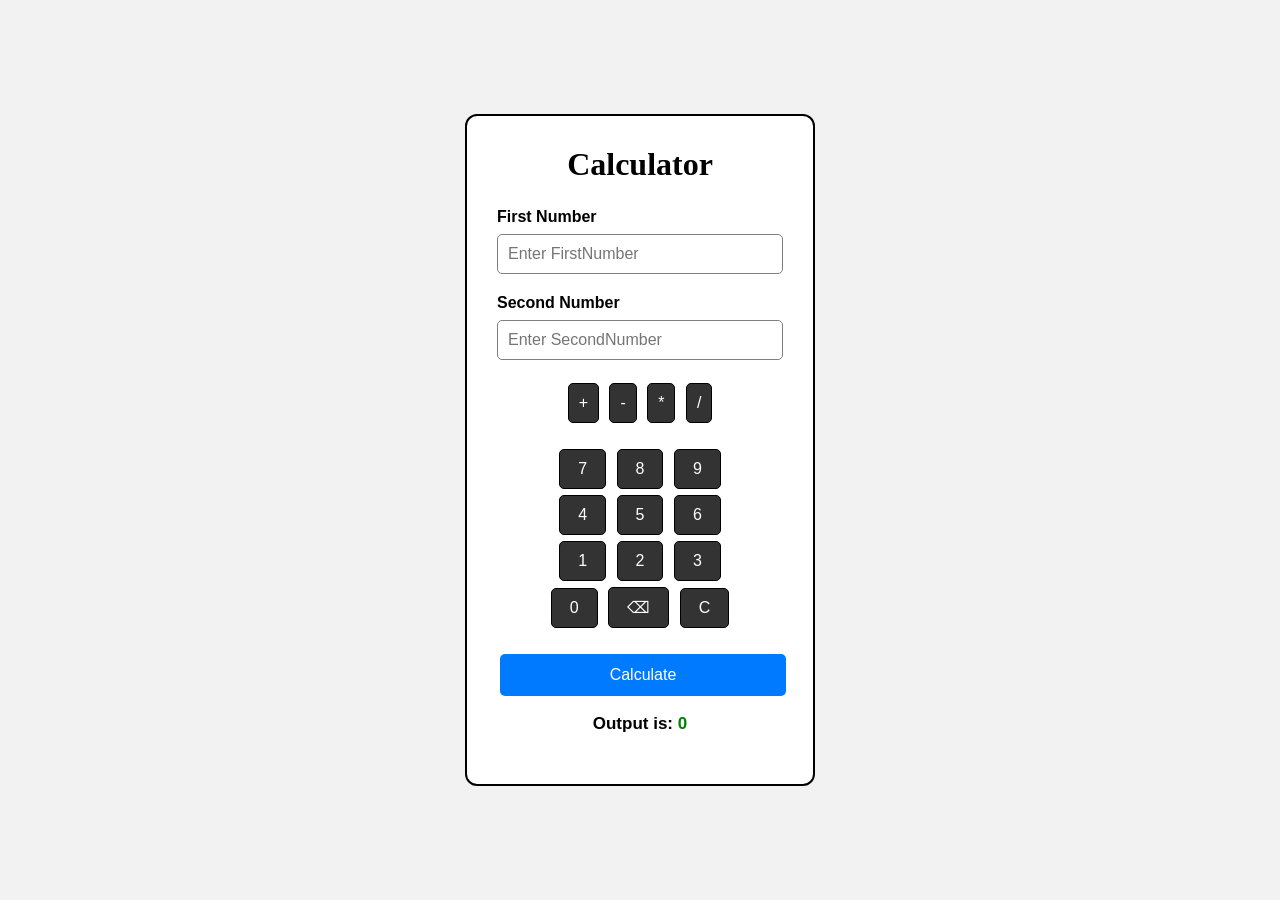
<file: Calculator/index.html>
<!DOCTYPE html>
<html lang="en">

<head>
    <meta charset="UTF-8">
    <meta name="viewport" content="width=device-width, initial-scale=1.0">
    <title>Document</title>
    <link rel="stylesheet" href="style.css">
</head>

<body>
    <div id="mainbox">
        <div id="box">
            <h1>Calculator</h1>
            <div>
                <label for="input1">First Number</label>
                <input type="number" required placeholder="Enter FirstNumber" id="input1">
            </div>
            <div>
                <label for="input2">Second Number</label>
                <input type="number" required placeholder="Enter SecondNumber" id="input2">
            </div>
            <div>
                <button style="padding: 10px;" id="add">+</button>
                <button style="padding: 10px;" id="sub">-</button>
                <button style="padding: 10px;" id="mul">*</button>
                <button style="padding: 10px;" id="div">/</button>
            </div>


            <div id="numpad">
                <button data-value="7">7</button>
                <button data-value="8">8</button>
                <button data-value="9">9</button>
                <br>
                <button data-value="4">4</button>
                <button data-value="5">5</button>
                <button data-value="6">6</button>
                <br>
                <button data-value="1">1</button>
                <button data-value="2">2</button>
                <button data-value="3">3</button>
                <br>
                <button data-value="0">0</button>
                <button data-value="backspace">⌫</button>

                <button data-value="clear">C</button>
            </div>


            <div>
                <button id="Calculate">Calculate</button>
                <p>Output is: <span id="Output"></span></p>
            </div>
        </div>
    </div>
    <script src="script.js"></script>
</body>

</html>
</file>
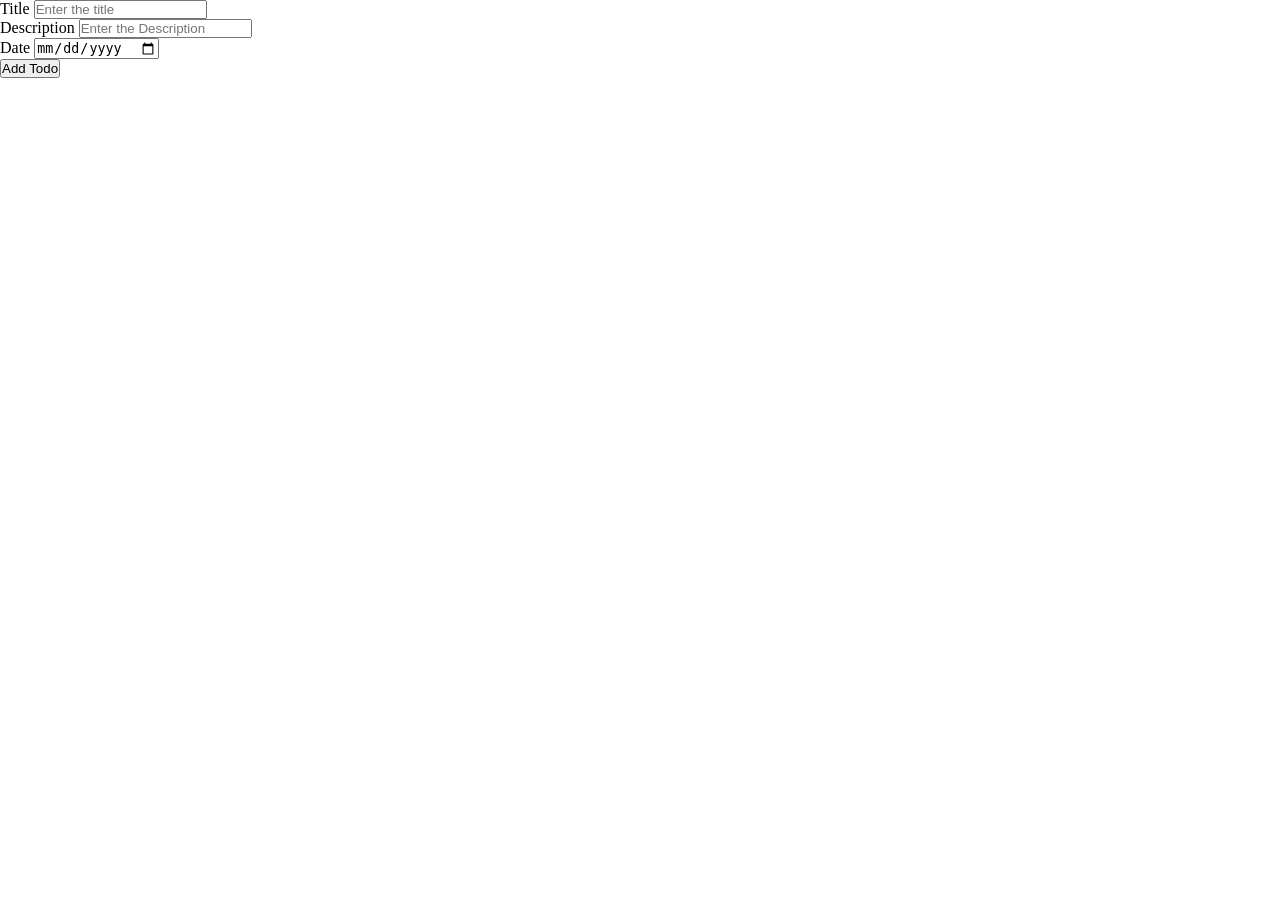
<file: TO DO LIST WEB/index.html>
<!DOCTYPE html>
<html lang="en">
<head>
  <meta charset="UTF-8">
  <meta name="viewport" content="width=device-width, initial-scale=1.0" >
  <title>Todo App</title>
  <link rel="stylesheet" href="style.css">
</head>
<body>
  <div id="root">
    <div id="inputDiv">
      <div>
        <label for="title">Title</label>
        <input type="text" placeholder="Enter the title" value="" id="title" required />
      </div>

      <div>
        <label for="description">Description</label>
        <input type="text" placeholder="Enter the Description" value="" id="description" required />
      </div>

      <div>
        <label for="date">Date</label>
        <input type="date" placeholder="Enter the Date" value="" id="date" required />
      </div>

      <div>
        <button type="submit" id="addTodo">Add Todo</button>
      </div>
    </div>

    <div id="listTodo"></div>
  </div>
  <script src="./script.js"></script>
</body>
</html>
</file>
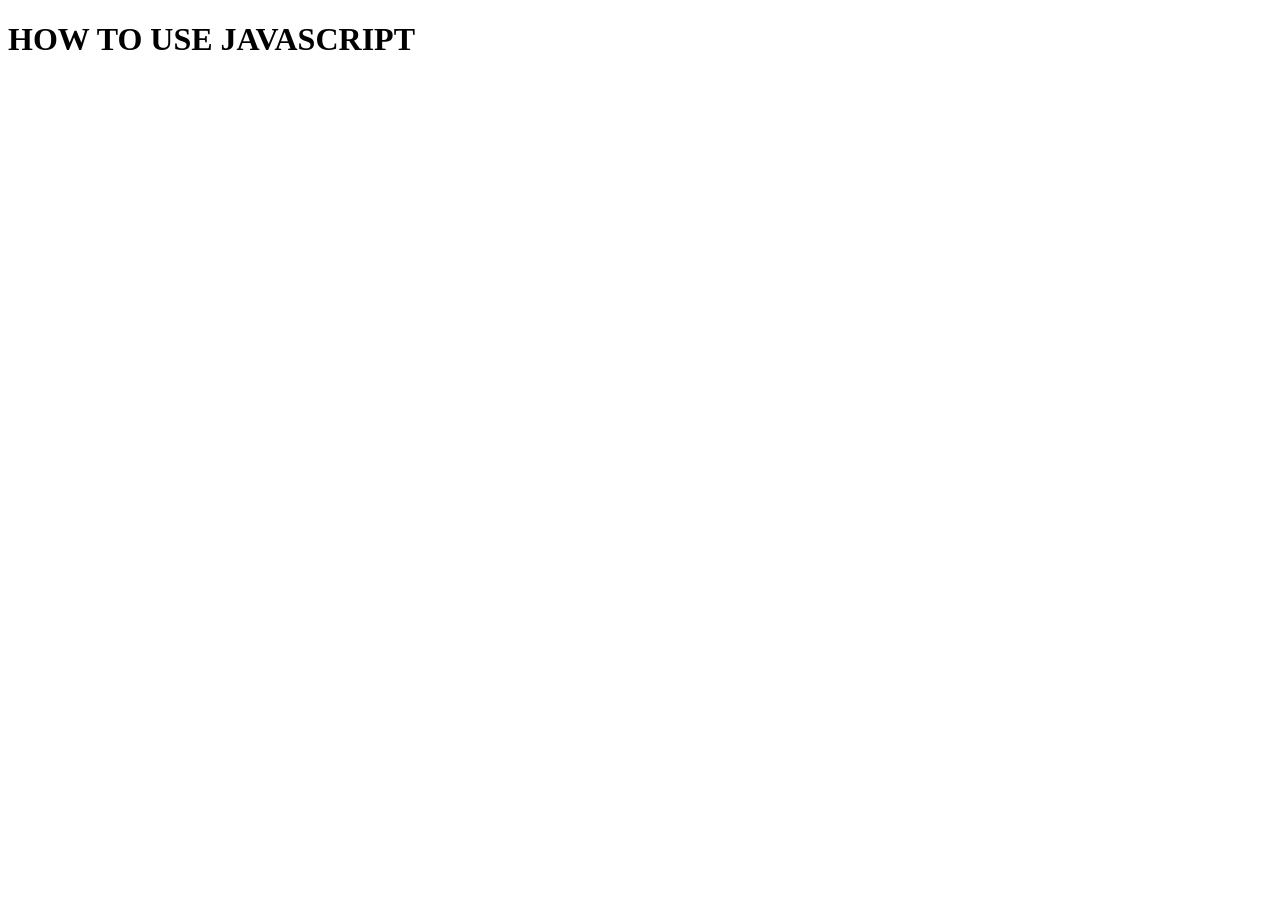
<file: BSICS/BASICS/index.html>
<!DOCTYPE html>
<html lang="en">
<head>
    <meta charset="UTF-8">
    <meta name="viewport" content="width=device-width, initial-scale=1.0">
    <title>JAVA SCRIPT</title>
</head>
<body>
    <h1>HOW TO USE JAVASCRIPT</h1>
    <script src="script.js"></script>
</body>
</html>
</file>
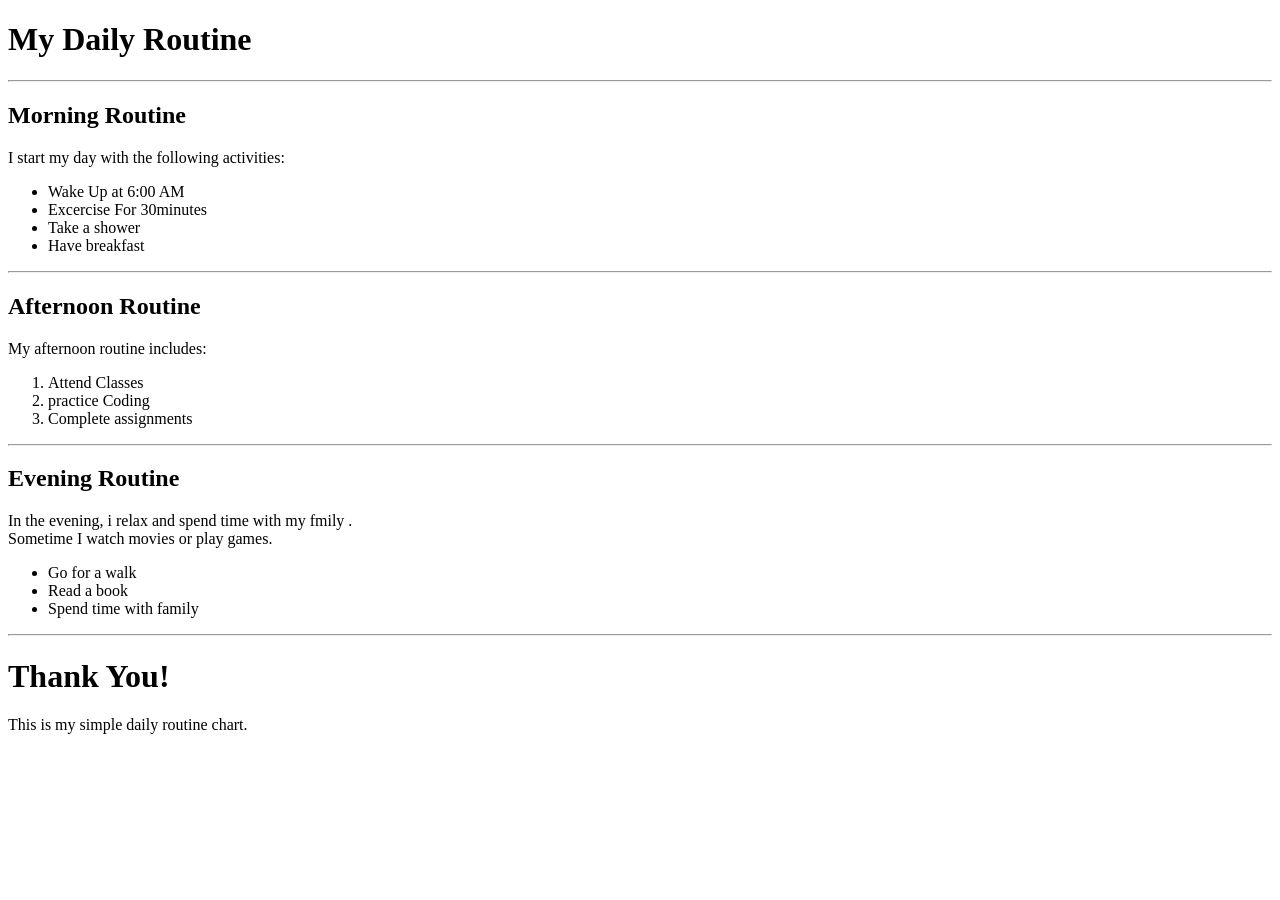
<file: DAILYROUTINECHART.html>
<!DOCTYPE html>
<html lang="en">
<head>
    <meta charset="UTF-8">
    <meta name="viewport" content="width=device-width, initial-scale=1.0">
    <title>Daily Routine</title>
</head>
<body>
    <h1> My Daily Routine </h1>
    <hr>
    <h2> Morning Routine </h2>
    <p> I start my day with the following activities:
        <ul> 
            <li> Wake Up at 6:00 AM </li>
            <li> Excercise For 30minutes </li>
            <li> Take a shower </li>
            <li> Have breakfast </li>

        </ul>
        <hr>
    </p>
    <h2> Afternoon Routine </h2>
    <p> My afternoon routine includes:
        <ol>
            <li> Attend Classes </li>
            <li> practice Coding</li>
            <li> Complete assignments </li>
        </ol>
    </p>
    <hr>
    <h2> Evening Routine </h2>
    <p> In the evening, i relax and spend time with my fmily . 
        <br/>
        Sometime I watch movies or play games.
        <ul>
            <li>Go for a walk</li>
            <li>Read a book</li>
            <li>Spend time with family</li>
            </ul>
    </p>
    <hr>
    <h1> Thank You!</h1>
    <p>This is my simple daily routine chart.</p>
    
</body>
</html>
</file>
<file: Calculator/style.css>
* {
    margin: 0;
    padding: 0;
    box-sizing: border-box;
}

body {
    height: 100vh;
    display: flex;
    justify-content: center;
    align-items: center;
    font-family: Arial, sans-serif;
    background-color: #f2f2f2;
}

#mainbox {
    display: flex;
    justify-content: center;
    align-items: center;
}

#box {
    width: 350px;
    padding: 30px;
    border: 2px solid black;
    border-radius: 12px;
    background-color: white;
    text-align: center;
}

h1 {
    margin-bottom: 25px;
    font-family: Georgia, 'Times New Roman', Times, serif
}

#box div {
    margin-bottom: 20px;
}

label {
    display: block;
    margin-bottom: 8px;
    text-align: left;
    font-weight: bold;
}

input {
    width: 100%;
    padding: 10px;
    border: 1px solid gray;
    border-radius: 5px;
    font-size: 16px;
}

button {
    padding: 10px 18px;
    margin: 3px;
    border: 1px solid black;
    border-radius: 5px;
    background-color: #333;
    color: white;
    cursor: pointer;
    font-size: 16px;
}

button:hover {
    background-color: #555;
}

#Calculate {
    width: 100%;
    background-color: #007bff;
    border: none;
    padding: 12px;
}

#Calculate:hover {
    background-color: #0056b3;
}

p {
    margin-top: 15px;
    font-size: 17px;
    font-weight: bold;
}

#Output {
    color: green;
}
</file>
<file: TO DO LIST WEB/style.css>
*{
    margin: 0px;
    padding: 0px;
}
</file>
